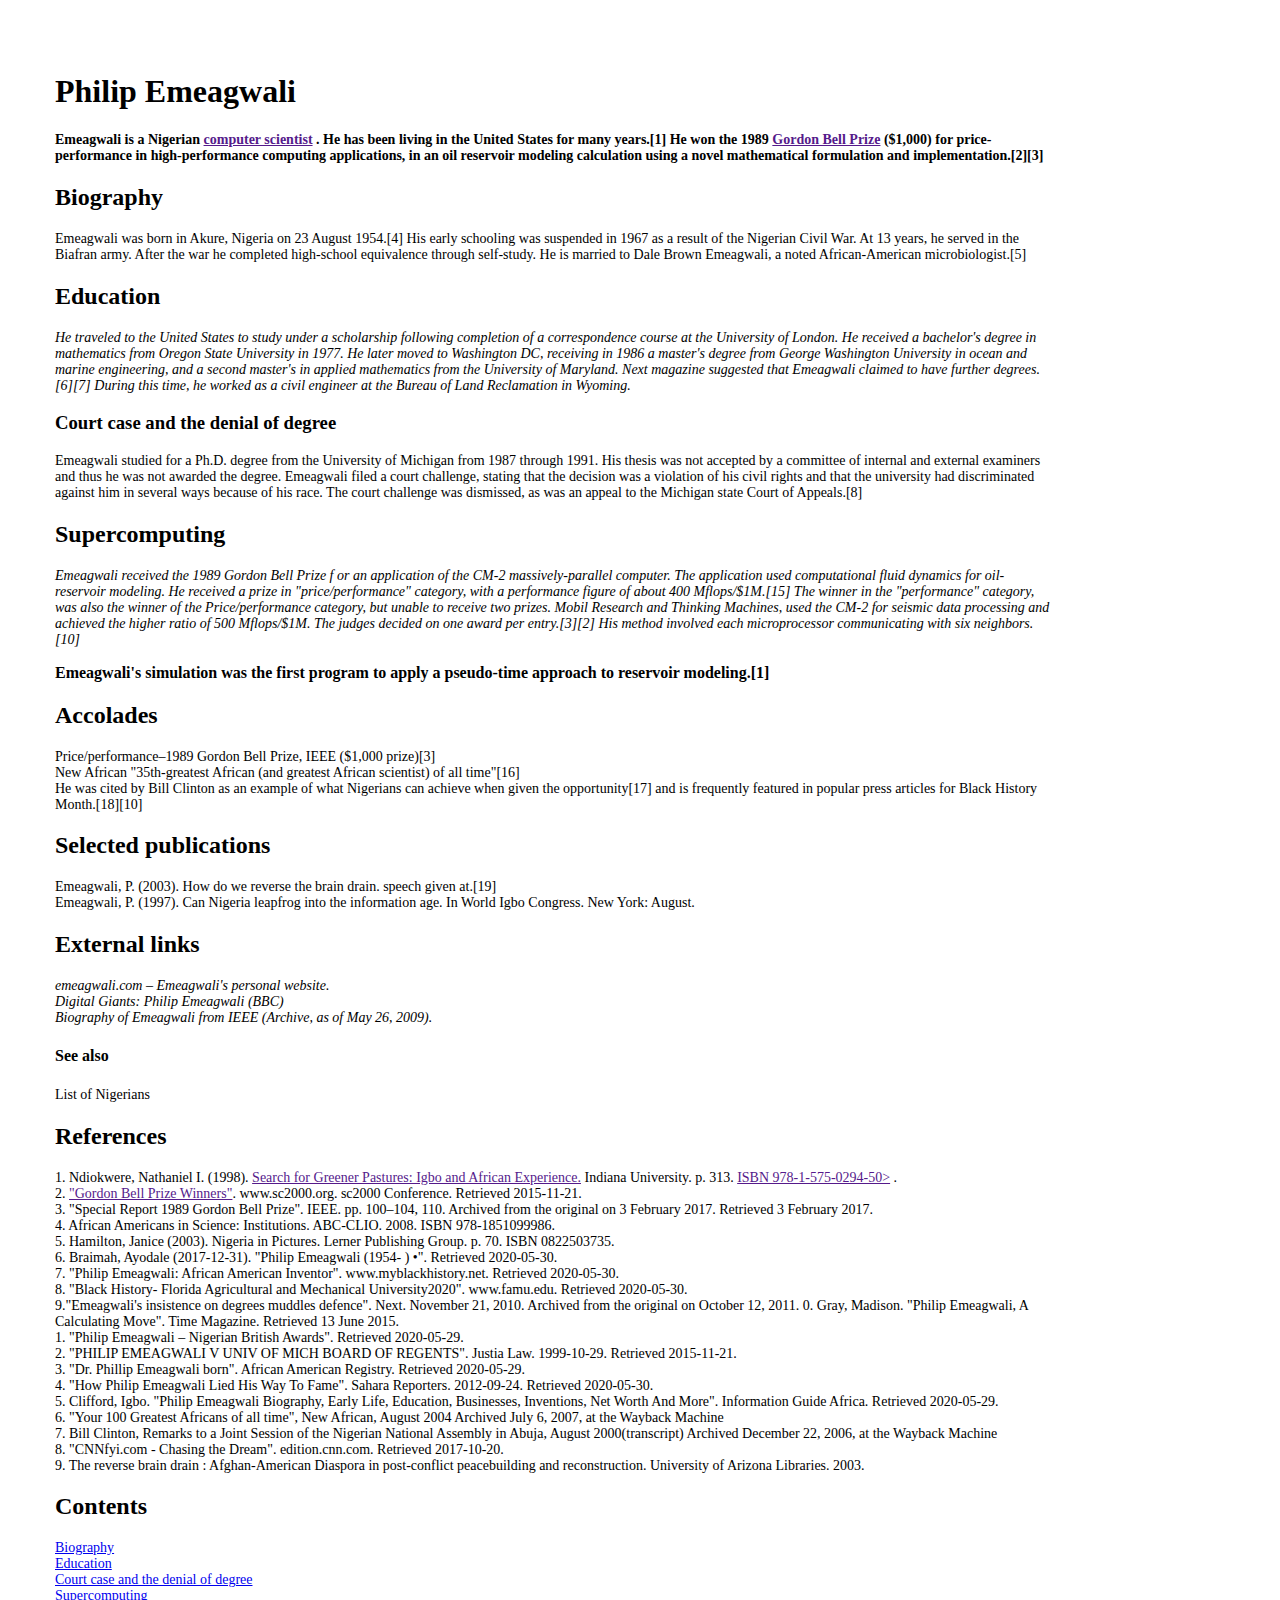
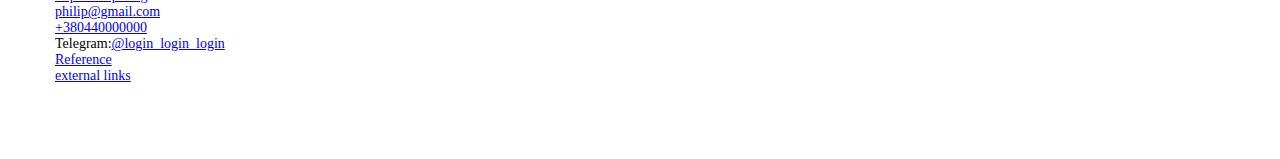
<file: lesson1/index.html>
<!DOCTYPE html>
<html lang="en">
<head>
    <meta charset="UTF-8">
    <meta http-equiv="X-UA-Compatible" content="IE=edge">
    <meta name="viewport" content="width=device-width, initial-scale=1.0">
    <title>Document</title>
</head>
<body style="Font-family: Inter; Font-style: Mixed; Vertical-align: Top; align: Left;">
    <div style="width: 1000px; margin: 42px 29px 51px 37px; padding: 10px;">
    <h1>Philip Emeagwali</h1> 

    <p style="font-size: 14px;"><b>Emeagwali is a Nigerian  <a href="">computer scientist</a> . He has been living in the United States for many years.[1] He won the 1989 <a href=""> Gordon Bell Prize</a> ($1,000) for price-performance in high-performance computing applications, in an oil reservoir modeling calculation using a novel mathematical formulation and implementation.[2][3]</b> 
    </p> 
    <h2 id="Bio">  Biography
    </h2> 
    <p style="font-size: 14px;">Emeagwali was born in Akure, Nigeria on 23 August 1954.[4] His early schooling was suspended in 1967 as a result of the Nigerian Civil War. At 13 years, he served in the Biafran army. After the war he completed high-school equivalence through self-study. He is married to Dale Brown Emeagwali, a noted African-American microbiologist.[5]</p> 
    
    <h2 id="Edu"> Education</h2>
    
    <p style="font-size: 14px;"><i>He traveled to the United States to study under a scholarship following completion of a correspondence course at the University of London. He received a bachelor's degree in mathematics from Oregon State University in 1977. He later moved to Washington DC, receiving in 1986 a master's degree from George Washington University in ocean and marine engineering, and a second master's in applied mathematics from the University of Maryland. Next magazine suggested that Emeagwali claimed to have further degrees.[6][7] During this time, he worked as a civil engineer at the Bureau of Land Reclamation in Wyoming.</i> </p> 
    
   <h3 id="Cou">Court case and the denial of degree</h3> 
    
   <p style="font-size: 14px;">Emeagwali studied for a Ph.D. degree from the University of Michigan from 1987 through 1991. His thesis was not accepted by a committee of internal and external examiners and thus he was not awarded the degree. Emeagwali filed a court challenge, stating that the decision was a violation of his civil rights and that the university had discriminated against him in several ways because of his race. The court challenge was dismissed, as was an appeal to the Michigan state Court of Appeals.[8]</p> 
    
    <h2 id="Sup">Supercomputing</h2> 
    
    <p style="font-size: 14px;"> <i>Emeagwali received the 1989 Gordon Bell Prize f or an application of the CM-2 massively-parallel computer. The application used computational fluid dynamics for oil-reservoir modeling. He received a prize in "price/performance" category, with a performance figure of about 400 Mflops/$1M.[15] The winner in the "performance" category, was also the winner of the Price/performance category, but unable to receive two prizes. Mobil Research and Thinking Machines, used the CM-2 for seismic data processing and achieved the higher ratio of 500 Mflops/$1M. The judges decided on one award per entry.[3][2] His method involved each microprocessor communicating with six neighbors.[10]</i> </p>
        <p><b>Emeagwali's simulation was the first program to apply a pseudo-time approach to reservoir modeling.[1]</b></p> 
   
        <h2>Accolades</h2> 
    
    <p style="font-size: 14px;">Price/performance–1989 Gordon Bell Prize, IEEE ($1,000 prize)[3] <br>
    New African "35th-greatest African (and greatest African scientist) of all time"[16] <br>
    He was cited by Bill Clinton as an example of what Nigerians can achieve when given the opportunity[17] and is frequently featured in popular press articles for Black History Month.[18][10]
    </p> 

    <h2>Selected publications</h2> 
    <p style="font-size: 14px;">Emeagwali, P. (2003). How do we reverse the brain drain. speech given at.[19] <br>
    Emeagwali, P. (1997). Can Nigeria leapfrog into the information age. In World Igbo Congress. New York: August.</p>
    
    <h2 id="ext">External links</h2> 
    <p style="font-size: 14px;"><i>emeagwali.com – Emeagwali's personal website. <br>
    Digital Giants: Philip Emeagwali (BBC) <br>
    Biography of Emeagwali from IEEE (Archive, as of May 26, 2009).</i></p>
    
    <h4>See also</h4> 
    <p style="font-size: 14px;">List of Nigerians</p>
    
    <h2 id="Ref">References</h2>
    <p style="font-size: 14px;">1. Ndiokwere, Nathaniel I. (1998). <a href="">Search for Greener Pastures: Igbo and African Experience.</a> Indiana University. p. 313. <a href="">ISBN 978-1-575-0294-50></a> . <br>
    2. <a href="">"Gordon Bell Prize Winners"</a>. www.sc2000.org. sc2000 Conference. Retrieved 2015-11-21. <br>
    3. "Special Report 1989 Gordon Bell Prize". IEEE. pp. 100–104, 110. Archived from the original on 3 February 2017. Retrieved 3 February 2017. <br>
    4. African Americans in Science: Institutions. ABC-CLIO. 2008. ISBN 978-1851099986. <br>
    5. Hamilton, Janice (2003). Nigeria in Pictures. Lerner Publishing Group. p. 70. ISBN 0822503735. <br>
    6. Braimah, Ayodale (2017-12-31). "Philip Emeagwali (1954- ) •". Retrieved 2020-05-30. <br>
    7. "Philip Emeagwali: African American Inventor". www.myblackhistory.net. Retrieved 2020-05-30. <br>
    8. "Black History- Florida Agricultural and Mechanical University2020". www.famu.edu. Retrieved 2020-05-30. <br>
    9."Emeagwali's insistence on degrees muddles defence". Next. November 21, 2010. Archived from the original on October 12, 2011.
    0. Gray, Madison. "Philip Emeagwali, A Calculating Move". Time Magazine. Retrieved 13 June 2015. <br>
    1. "Philip Emeagwali – Nigerian British Awards". Retrieved 2020-05-29. <br>
    2. "PHILIP EMEAGWALI V UNIV OF MICH BOARD OF REGENTS". Justia Law. 1999-10-29. Retrieved 2015-11-21. <br>
    3. "Dr. Phillip Emeagwali born". African American Registry. Retrieved 2020-05-29. <br>
    4. "How Philip Emeagwali Lied His Way To Fame". Sahara Reporters. 2012-09-24. Retrieved 2020-05-30. <br>
    5. Clifford, Igbo. "Philip Emeagwali Biography, Early Life, Education, Businesses, Inventions, Net Worth And More". Information Guide Africa. Retrieved 2020-05-29. <br>
    6. "Your 100 Greatest Africans of all time", New African, August 2004 Archived July 6, 2007, at the Wayback Machine <br>
    7. Bill Clinton, Remarks to a Joint Session of the Nigerian National Assembly in Abuja, August 2000(transcript) Archived December 22, 2006, at the Wayback Machine <br>
    8. "CNNfyi.com - Chasing the Dream". edition.cnn.com. Retrieved 2017-10-20. <br>
    9. The reverse brain drain : Afghan-American Diaspora in post-conflict peacebuilding and reconstruction. University of Arizona Libraries. 2003.</p>

    <h2>Contents</h2>
    <p style="font-size: 14px;">
   <a href="#Bio">Biography</a> <br>
   <a href="#Edu">Education</a> <br>
   <a href="#Cou">Court case and the denial of degree</a> <br>
   <a href="#Sup">Supercomputing</a> <br>
   <a href="mailto:philip@gmail.com">philip@gmail.com</a> <br>
   <a href="tel:+380440000000">+380440000000</a> <br>
   Telegram:<a href="@login_login_login">@login_login_login</a><br>   
   <a href="#Ref">Reference</a> <br>
   <a href="#ext">external links</a>  
</p>
    </div>
</body>
</html>
</file>
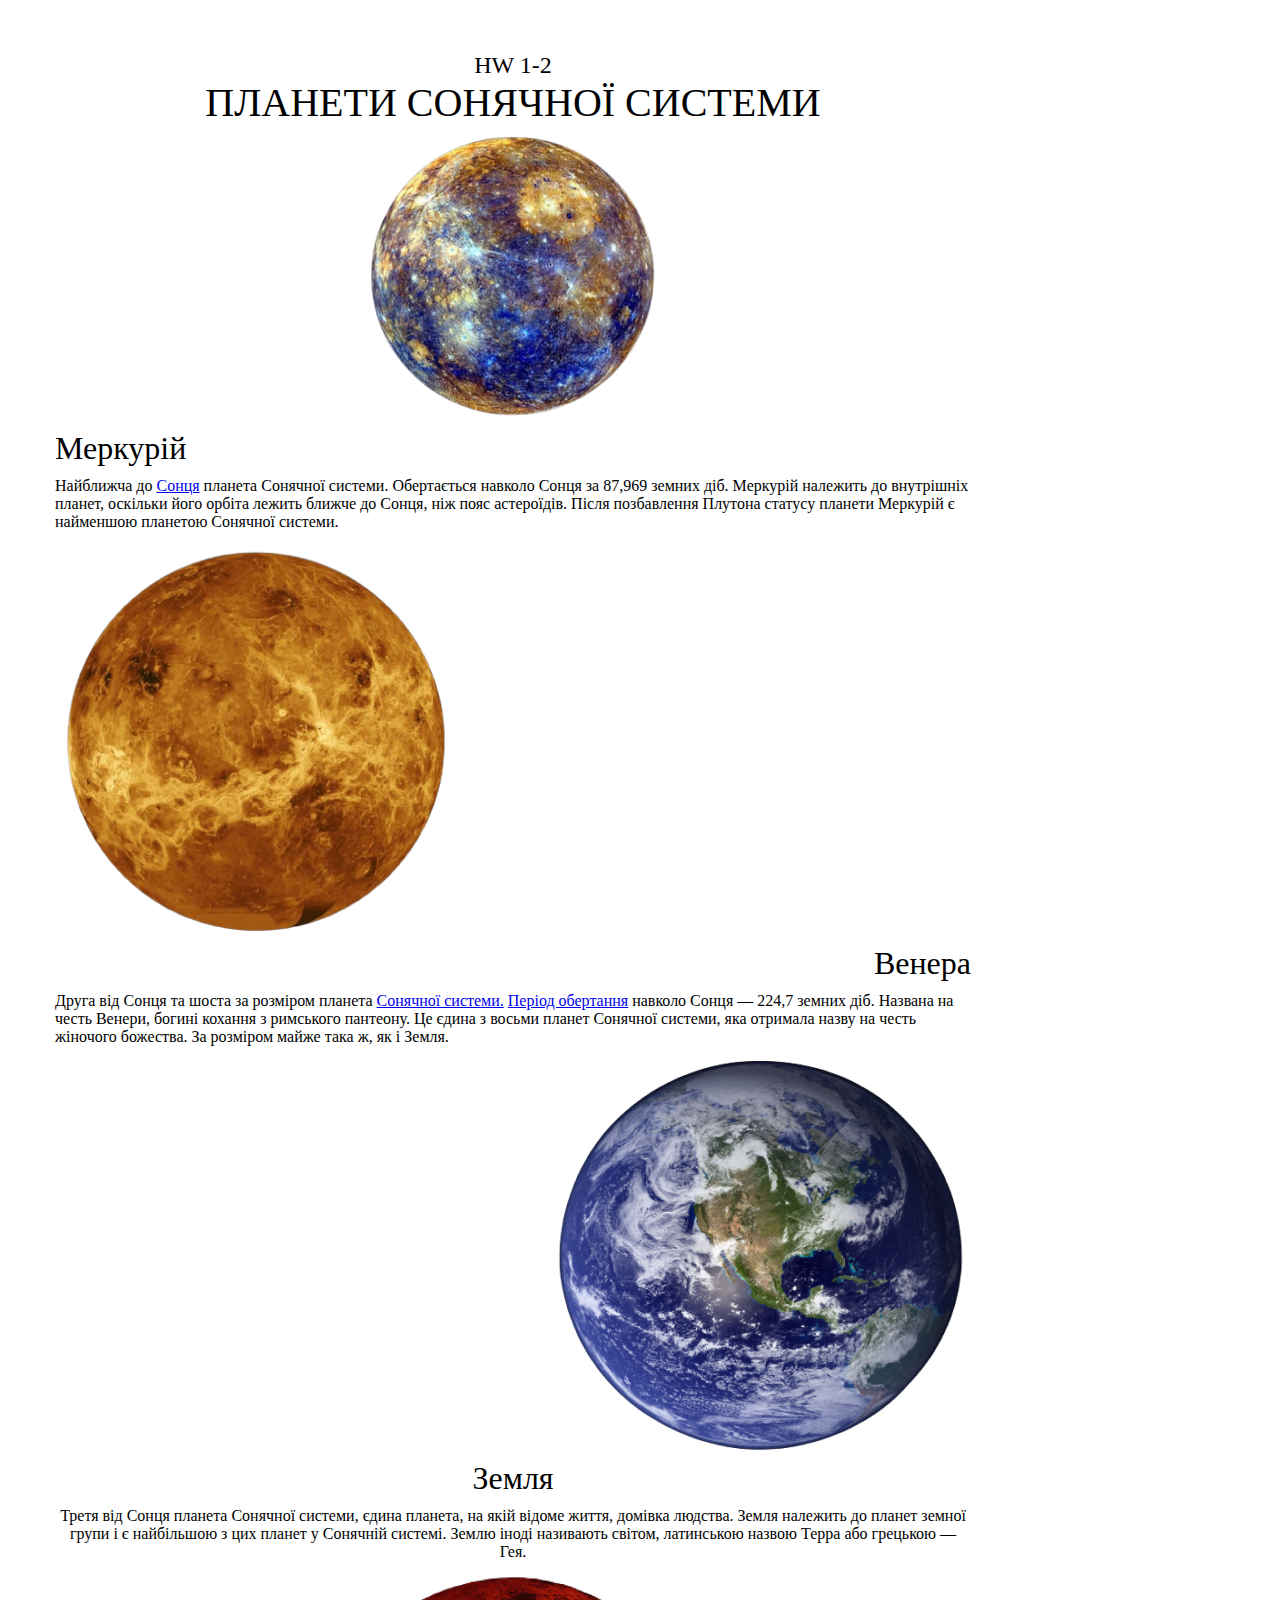
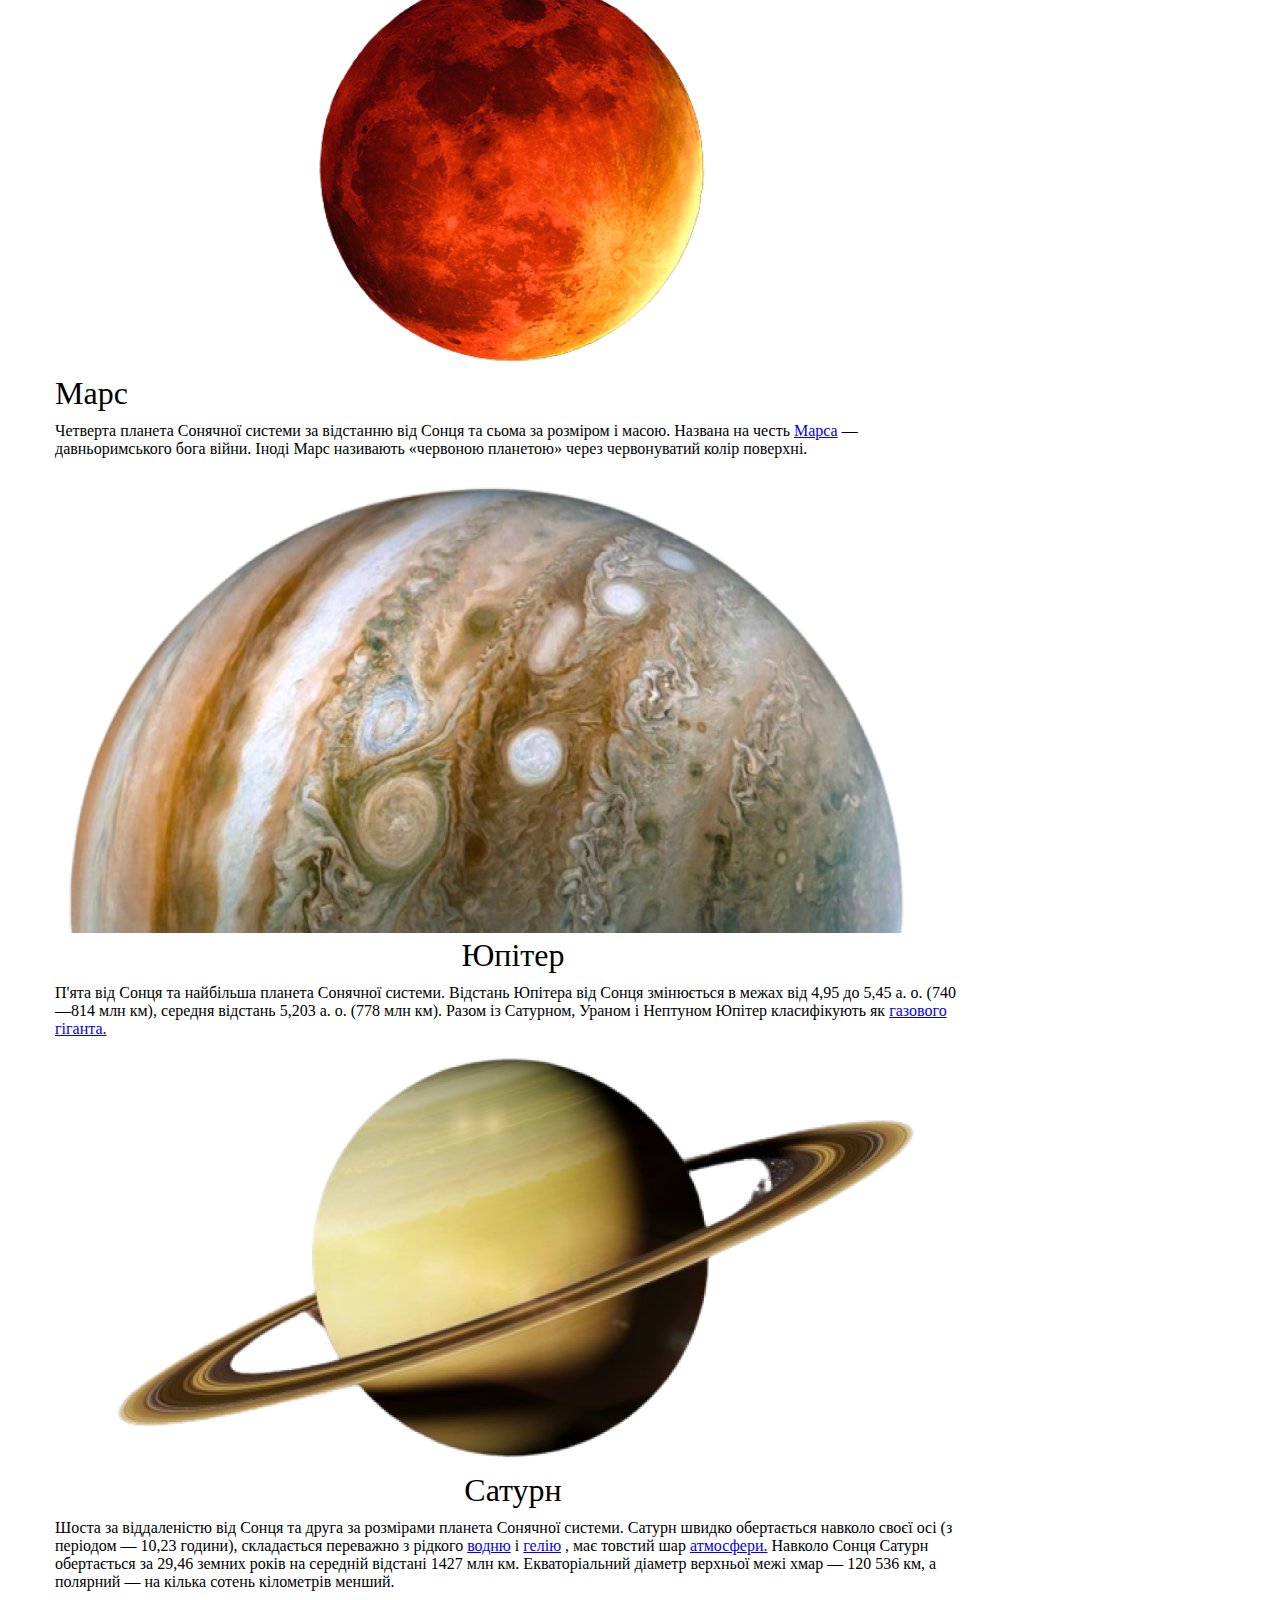
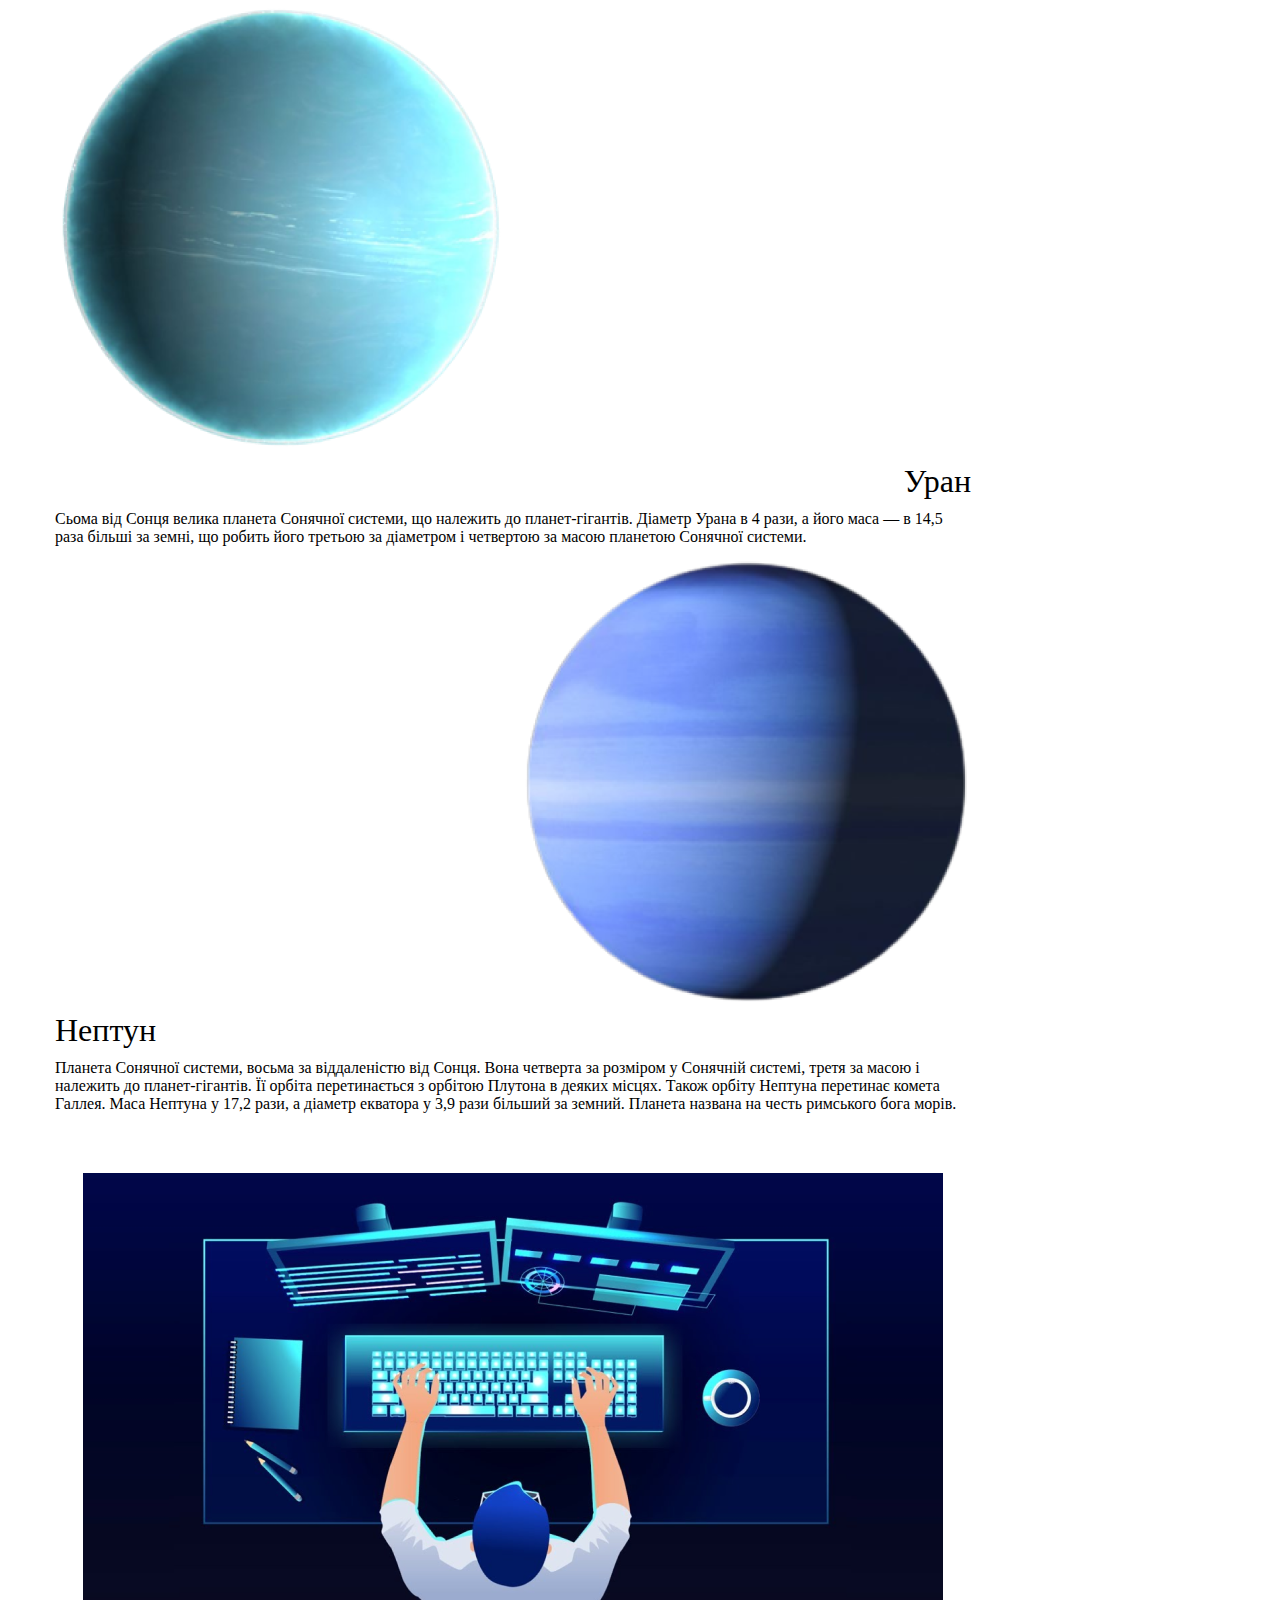
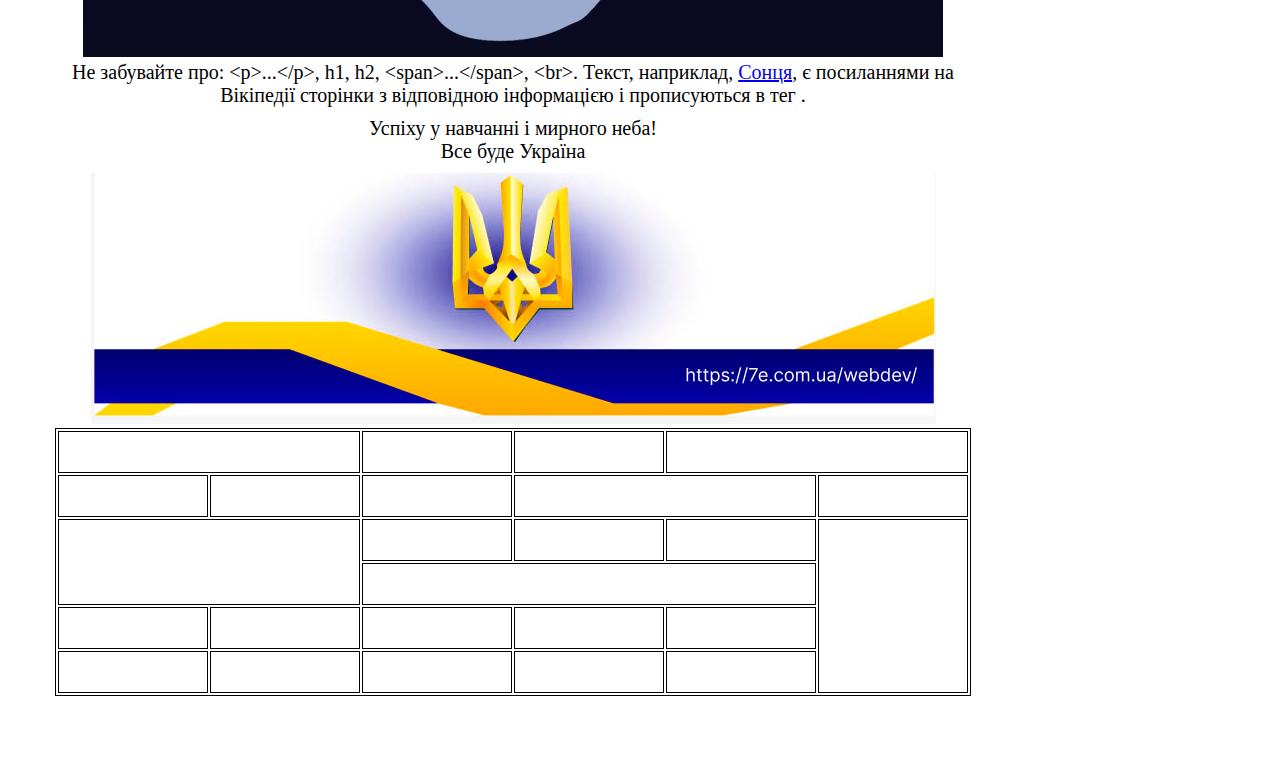
<file: lesson2/index.html>
<!DOCTYPE html>
<html lang="en">
<head>
    <meta charset="UTF-8">
    <meta http-equiv="X-UA-Compatible" content="IE=edge">
    <meta name="viewport" content="width=device-width, initial-scale=1.0">
    <title>Document</title>
</head>
<body>
   <div style="width: 916px; margin: 42px 29px 51px 37px; padding: 10px;" >
    <div align="center" style="font-size: 24px;">HW 1-2</div> 
    <div align="center" style="font-size: 40px;">ПЛАНЕТИ СОНЯЧНОЇ СИСТЕМИ</div> 
    <div align="center">
        <img src="/lesson2/img/меркурій.png" alt="mercus">
    </div>
    <div align="Left" style="font-size: 32px; margin: 0px 0px 10px 0px;">Меркурій </div>
    <div align="Left" style="font-size: 16px; margin: 0px 0px 10px 0px;">Найближча до <a href="https://ru.wikipedia.org/wiki/%D0%A1%D0%BE%D0%BB%D0%BD%D1%86%D0%B5#:~:text=%D0%A1%D0%BE%CC%81%D0%BB%D0%BD%D1%86%D0%B5%20(%D0%B0%D1%81%D1%82%D1%80.,%D0%BC%D0%B5%D1%82%D0%B5%D0%BE%D1%80%D0%BE%D0%B8%D0%B4%D1%8B%2C%20%D0%BA%D0%BE%D0%BC%D0%B5%D1%82%D1%8B%20%D0%B8%20%D0%BA%D0%BE%D1%81%D0%BC%D0%B8%D1%87%D0%B5%D1%81%D0%BA%D0%B0%D1%8F%20%D0%BF%D1%8B%D0%BB%D1%8C."> Сонця</a> планета Сонячної системи. Обертається навколо Сонця за 87,969 земних діб. Меркурій належить до внутрішніх планет, оскільки його орбіта лежить ближче до Сонця, ніж пояс астероїдів. Після позбавлення Плутона статусу планети Меркурій є найменшою планетою Сонячної системи.</div>
    
    <div align="left"> <img src="/lesson2/img/венера.png" alt="venus"></div>
   <div align="right" style="font-size: 32px; margin: 0px 0px 10px 0px;">Венера</div> 
    <div  align="Left" style="font-size: 16px; margin: 0px 0px 10px 0px;">Друга від Сонця та шоста за розміром планета <a href="https://uk.wikipedia.org/wiki/%D0%A1%D0%BE%D0%BD%D1%8F%D1%87%D0%BD%D0%B0_%D1%81%D0%B8%D1%81%D1%82%D0%B5%D0%BC%D0%B0">Сонячної системи.</a> <a href="https://uk.wikipedia.org/wiki/%D0%9F%D0%B5%D1%80%D1%96%D0%BE%D0%B4_%D0%BE%D0%B1%D0%B5%D1%80%D1%82%D0%B0%D0%BD%D0%BD%D1%8F">Період обертання</a>  навколо Сонця — 224,7 земних діб. Названа на честь Венери, богині кохання з римського пантеону. Це єдина з восьми планет Сонячної системи, яка отримала назву на честь жіночого божества. За розміром майже така ж, як і Земля.</div> 
    <div align="right"><img src="/lesson2/img/земля.png" alt=""></div>
    <div align="center" style="font-size: 32px; margin: 0px 0px 10px 0px;">Земля</div>
    <div  align="center" style="font-size: 16px; margin: 0px 0px 10px 0px;">Третя від Сонця планета Сонячної системи, єдина планета, на якій відоме життя, домівка людства. Земля належить до планет земної групи і є найбільшою з цих планет у Сонячній системі. Землю іноді називають світом, латинською назвою Терра або грецькою — Гея.</div>
    <div align="center"><img src="/lesson2/img/марс.png" alt="Earth"></div>
    
    <div align="left" style="font-size: 32px; margin: 0px 0px 10px 0px;">Марс</div>
    
    <div  align="left" style="font-size: 16px; margin: 0px 0px 10px 0px;">Четверта планета Сонячної системи за відстанню від Сонця та сьома за розміром і масою. Названа на честь <a href="https://ru.wikipedia.org/wiki/%D0%9C%D0%B0%D1%80%D1%81_(%D0%BC%D0%B8%D1%84%D0%BE%D0%BB%D0%BE%D0%B3%D0%B8%D1%8F)#:~:text=%D0%A0%D0%B8%D0%BC%D1%81%D0%BA%D0%B8%D0%B9%20%D0%B1%D0%BE%D0%B3,-%D0%9F%D0%B5%D1%80%D0%B2%D0%BE%D0%BD%D0%B0%D1%87%D0%B0%D0%BB%D1%8C%D0%BD%D0%BE%20%D1%81%D1%87%D0%B8%D1%82%D0%B0%D0%BB%D1%81%D1%8F%20%D1%80%D0%BE%D0%B4%D0%BE%D0%BD%D0%B0%D1%87%D0%B0%D0%BB%D1%8C%D0%BD%D0%B8%D0%BA%D0%BE%D0%BC&text=%D0%92%20%D0%94%D1%80%D0%B5%D0%B2%D0%BD%D0%B5%D0%B9%20%D0%98%D1%82%D0%B0%D0%BB%D0%B8%D0%B8%20%D0%9C%D0%B0%D1%80%D1%81%20%D0%B1%D1%8B%D0%BB,%D0%B8%D0%B7%D0%B3%D0%BD%D0%B0%D0%BD%D0%B8%D1%8F%20%D0%B7%D0%B8%D0%BC%D1%8B%2C%20%D0%B1%D1%8B%D0%BB%20%D0%BD%D0%B0%D0%B7%D0%B2%D0%B0%D0%BD%20%D0%BC%D0%B0%D1%80%D1%82%D0%BE%D0%BC.">Марса</a>  — давньоримського бога війни. Іноді Марс називають «червоною планетою» через червонуватий колір поверхні.</div>
    <div><img src="/lesson2/img/1e9df44c-8fa42a0642ac88ad908afa168f0ed9d1 1.png" alt="jupiter"></div>
    
    <div align="center" style="font-size: 32px; margin: 0px 0px 10px 0px;">Юпітер</div> 
    <div  align="left" style="font-size: 16px; margin: 0px 0px 10px 0px;">П'ята від Сонця та найбільша планета Сонячної системи. Відстань Юпітера від Сонця змінюється в межах від 4,95 до 5,45 а. о. (740—814 млн км), середня відстань 5,203 а. о. (778 млн км). Разом із Сатурном, Ураном і Нептуном Юпітер класифікують як <a href="https://ru.wikipedia.org/wiki/%D0%93%D0%B0%D0%B7%D0%BE%D0%B2%D1%8B%D0%B5_%D0%B3%D0%B8%D0%B3%D0%B0%D0%BD%D1%82%D1%8B">газового гіганта.</a> </div>
    
    <div  align="center"><img src="/lesson2/img/сатурн.png" alt="saturn"></div>
    <div align="center" style="font-size: 32px; margin: 0px 0px 10px 0px;">Сатурн</div>
    <div  align="left" style="font-size: 16px; margin: 0px 0px 10px 0px;">Шоста за віддаленістю від Сонця та друга за розмірами планета Сонячної системи. Сатурн швидко обертається навколо своєї осі (з періодом — 10,23 години), складається переважно з рідкого <a href="https://uk.wikipedia.org/wiki/%D0%92%D0%BE%D0%B4%D0%B5%D0%BD%D1%8C">водню</a>  і <a href="https://ru.wikipedia.org/wiki/%D0%93%D0%B5%D0%BB%D0%B8%D0%B9">гелію</a> , має товстий шар <a href="https://ru.wikipedia.org/wiki/%D0%90%D1%82%D0%BC%D0%BE%D1%81%D1%84%D0%B5%D1%80%D0%B0">атмосфери.</a>  Навколо Сонця Сатурн обертається за 29,46 земних років на середній відстані 1427 млн км. Екваторіальний діаметр верхньої межі хмар — 120 536 км, а полярний — на кілька сотень кілометрів менший.</div>
    <div  align="left"><img src="/lesson2/img/уран.png" alt="uranus"></div>
    <div align="right" style="font-size: 32px; margin: 0px 0px 10px 0px;">Уран</div>
    <div  align="left" style="font-size: 16px; margin: 0px 0px 10px 0px;">Сьома від Сонця велика планета Сонячної системи, що належить до планет-гігантів. Діаметр Урана в 4 рази, а його маса — в 14,5 раза більші за земні, що робить його третьою за діаметром і четвертою за масою планетою Сонячної системи.</div>
    <div align="right"><img src="/lesson2/img/нептун.png" alt="nneptun"></div>
    <div align="left" style="font-size: 32px; margin: 0px 0px 10px 0px;">Нептун</div>
    <div  align="left" style="font-size: 16px; margin: 0px 0px 10px 0px;">Планета Сонячної системи, восьма за віддаленістю від Сонця. Вона четверта за розміром у Сонячній системі, третя за масою і належить до планет-гігантів. Її орбіта перетинається з орбітою Плутона в деяких місцях. Також орбіту Нептуна перетинає комета Галлея. Маса Нептуна у 17,2 рази, а діаметр екватора у 3,9 рази більший за земний. Планета названа на честь римського бога морів.</div>

    <div align="center" style="margin: 60px 0px 0px 0px;"><img src="/lesson2/img/maxresdefault 1.png" alt=""></div>
    
    <div  align="center" style="font-size: 20px; margin: 0px 0px 10px 0px;">Не забувайте про:  &ltp&gt...&lt/p&gt,   h1,   h2, &ltspan&gt...&lt/span&gt, &ltbr&gt.
    Текст, наприклад,   <a href="https://ru.wikipedia.org/wiki/%D0%A1%D0%BE%D0%BB%D0%BD%D1%86%D0%B5#:~:text=%D0%A1%D0%BE%CC%81%D0%BB%D0%BD%D1%86%D0%B5%20(%D0%B0%D1%81%D1%82%D1%80.,%D0%BC%D0%B5%D1%82%D0%B5%D0%BE%D1%80%D0%BE%D0%B8%D0%B4%D1%8B%2C%20%D0%BA%D0%BE%D0%BC%D0%B5%D1%82%D1%8B%20%D0%B8%20%D0%BA%D0%BE%D1%81%D0%BC%D0%B8%D1%87%D0%B5%D1%81%D0%BA%D0%B0%D1%8F%20%D0%BF%D1%8B%D0%BB%D1%8C."> Сонця</a>, є посиланнями на Вікіпедії сторінки з відповідною інформацією і прописуються в тег <a>.</div> 
    
    <div  align="center" style="font-size: 20px; margin: 0px 0px 10px 0px;"> Успіху у навчанні і мирного неба! <br>
    Все буде Україна </div>
    <div align="center"><img src="/lesson2/img/Без имени-1.jpg" alt=""></div>
    
    <div>
        <table>
        <tr>
            <td colspan="2"> </td>
            <td> </td>
            <td> </td>
            <td colspan="2"> </td>
         
        </tr>
        <tr>
            <td> </td>
            <td> </td>
            <td> </td>
            <td colspan="2"> </td>
            <td> </td>
        </tr>
        <tr>
            <td colspan="2" rowspan="2"> </td>
            <td> </td>
            <td> </td>
            <td> </td>
            <td rowspan="4"> </td>
        </tr>
        <tr>
            
            <td colspan="3"> </td>
            
           
        </tr>
        <tr>
            <td> </td>
            <td> </td>
            <td> </td>
            <td> </td>
            <td> </td>
        </tr>
        <tr>
            <td> </td>
            <td> </td>
            <td> </td>
            <td> </td>
            <td> </td>
        </tr>
        </table>
        <style>
            table {
                border: 1px solid black;
                width: 100%;
                
            }
            tr td{
                border:1px solid black;
                height: 10%;
            }
            td{
                padding: 40px 0px 0px 0px;
            }
        </style>
    </div>
</div>

</body>
</html>
</file>
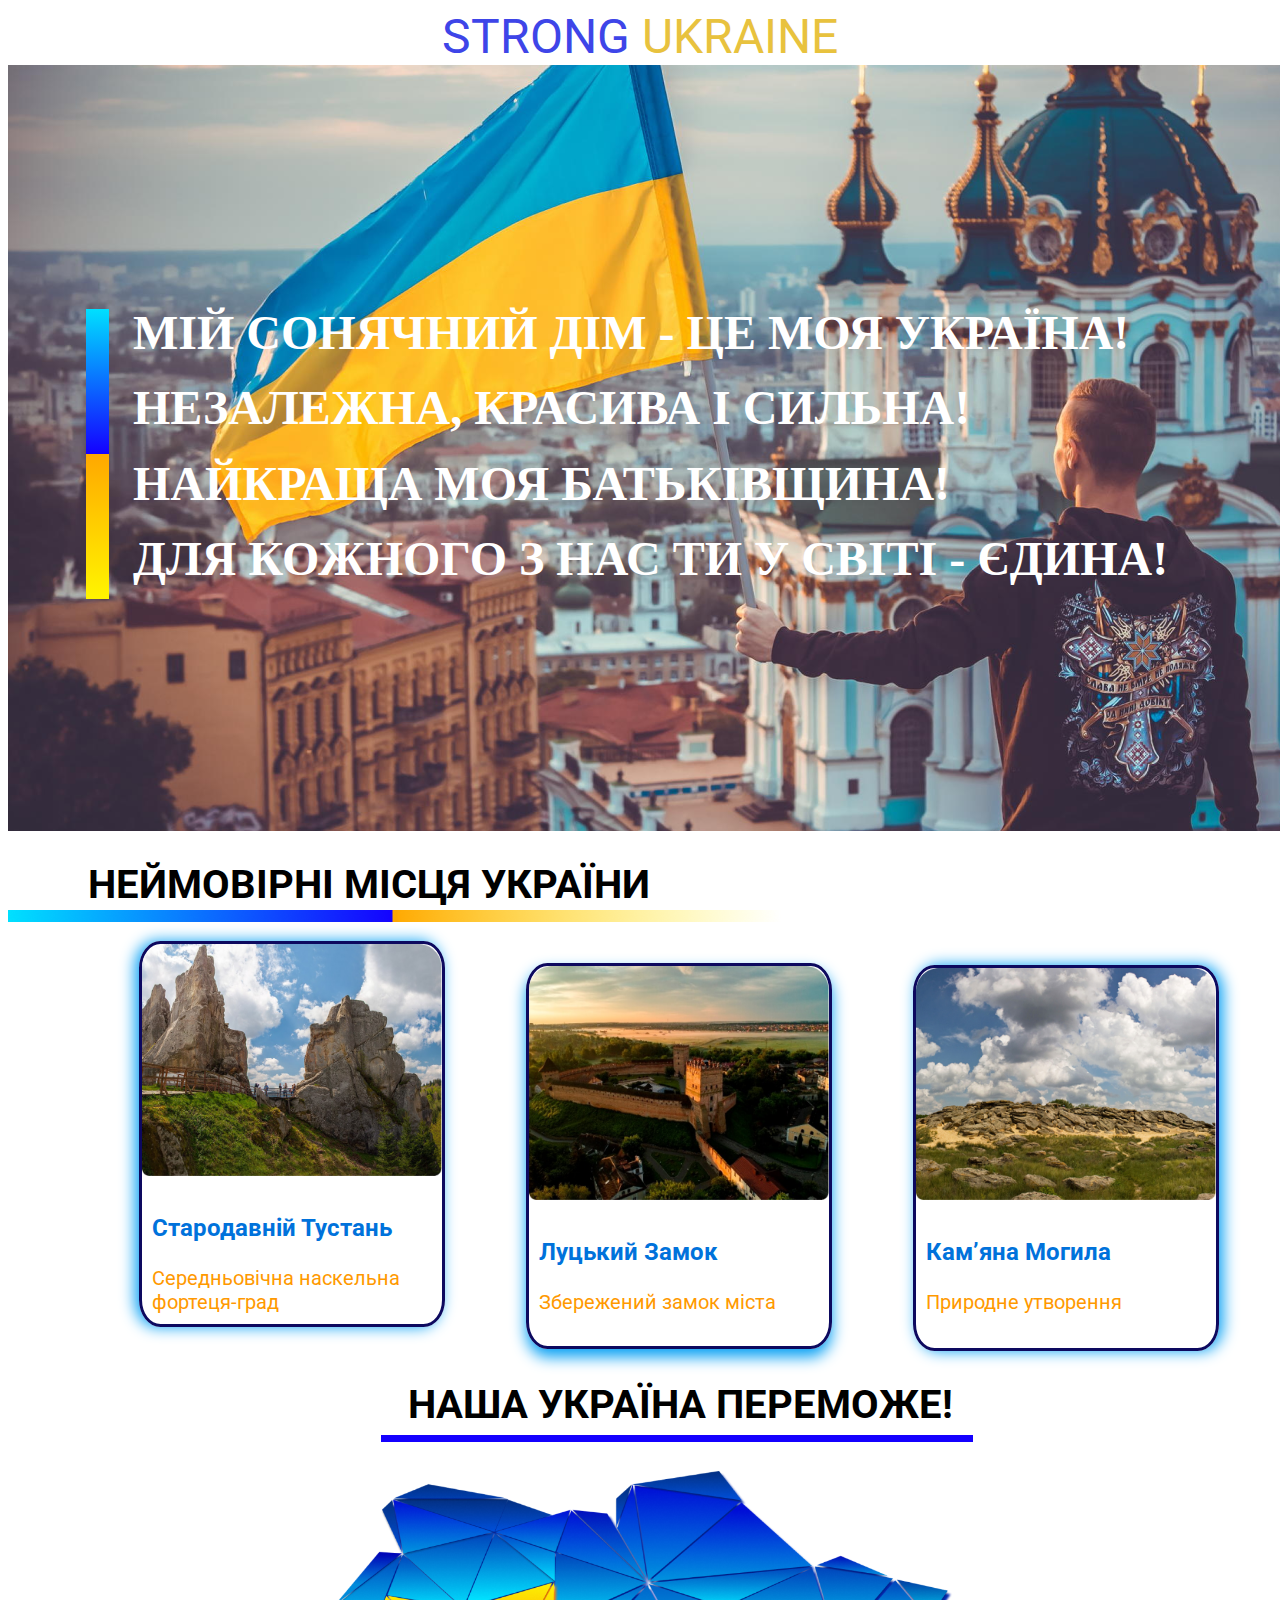
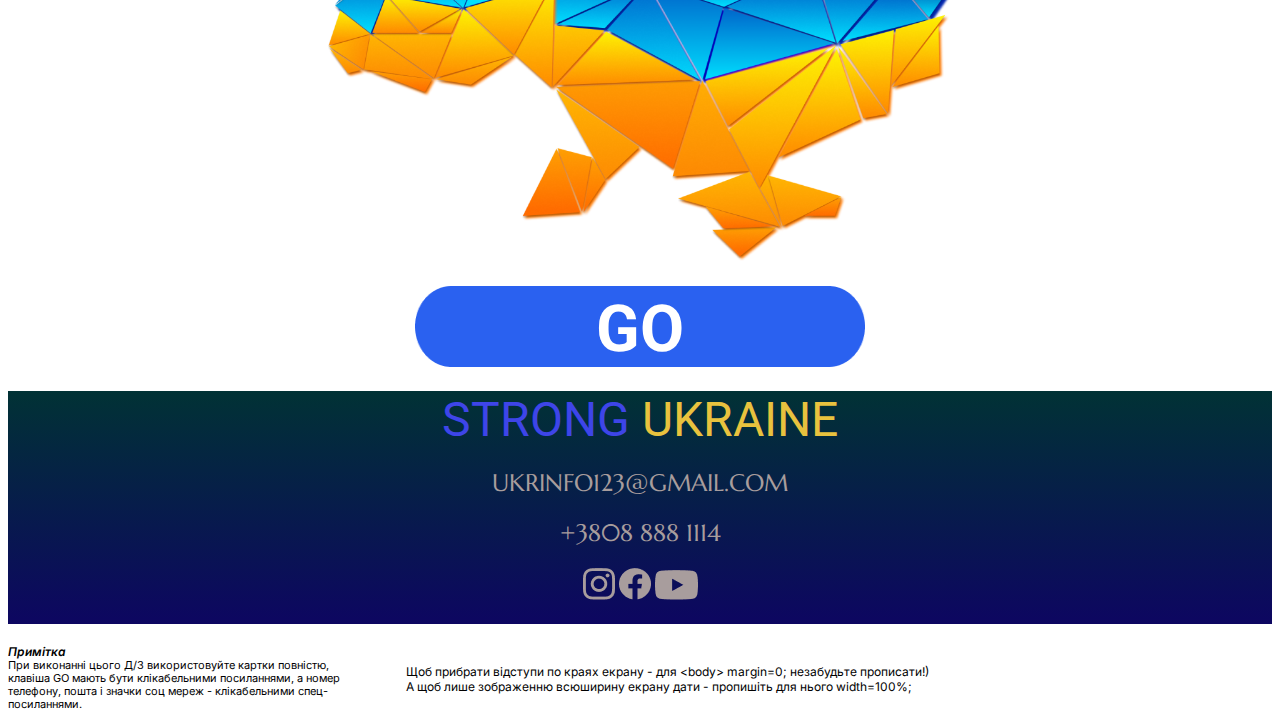
<file: lesson3/index.html>
<!DOCTYPE html>
<html lang="UKRAINE">
<head>
    <meta charset="UTF-8">
    <meta http-equiv="X-UA-Compatible" content="IE=edge">
    <meta name="viewport" content="width=device-width, initial-scale=1.0">
    <title>STRONG UKRAINE</title>
    <link rel="stylesheet" href="./style/style.css">
    <link href="https://fonts.googleapis.com/css2?family=Roboto:wght@400;700&display=swap" rel="stylesheet">
    <link href="https://fonts.googleapis.com/css2?family=Marcellus+SC&display=swap" rel="stylesheet">
    <link href="https://fonts.googleapis.com/css2?family=Inter&display=swap" rel="stylesheet">

</head>
<body>

<div>
   <div class="header"> <span class="header-blue">STRONG</span> <span class="header-yellow">UKRAINE</span>
</div>
<div class="backimg">
        <div class="backtext">
          МІЙ СОНЯЧНИЙ ДІМ - ЦЕ МОЯ УКРАЇНА! <br>
НЕЗАЛЕЖНА, КРАСИВА І СИЛЬНА! <br>
НАЙКРАЩА МОЯ БАТЬКІВЩИНА! <br>
ДЛЯ КОЖНОГО З НАС ТИ У СВІТІ - ЄДИНА! <br>
        </div>
        <div class="flag-blue">

        </div>
        <div class="flag-yellow">
        </div>
</div>
   <!--НЕЙМОВІРНІ МІСЦЯ УКРАЇНИ-->
<div class="place-main">
    <div class="place">
    НЕЙМОВІРНІ МІСЦЯ УКРАЇНИ
   </div>
   <div class="flag-p">
    <div> <img src="./img/Rectangle 8.png" alt="flag-blue"> </div> 
   <div> <img src="./img/Rectangle 9.png" alt="flag-yellow-p"></div>
   </div>
 </div>

  <!--content--> 
  <div class="content-main">
    <div class="content">
      <div class="content1"><img src="./img/фототустань.png" width="300" alt="tusan">
       <div><p class="fontbl">Стародавній Тустань</p></div>
       <div><p class="fontyll">Середньовічна наскельна фортеця-град</p></div> 
      </div>

      <div class="content2"><img src="./img/фотолуцькийзамок.png" width="300" alt="luch"> 
      <div><p class="fontbl">Луцький Замок</p></div>  
      <div><p class="fontyll">Збережений замок міста</p></div> 
  </div>
    
    <div class="content3"> <img src="./img/1200px-Городище_літописного_містаТустань3.png" width="300" alt="gorod">
       <div><p class="fontbl">Кам’яна Могила</p></div> 
       <div> <p class="fontyll">Природне утворення</p></div>
      </div>
    </div>
  </div>
  <!-- -->
 <div class="victory-main">
    <div class="victory">НАША УКРАЇНА ПЕРЕМОЖЕ!</div>
    <div class="line"><img src="./img/Rectangle 8 (1).png" alt="line"></div>
 </div>
 
 <!-- map Ukraine-->
 <div class="map">
  <img src="./img/7e edukation.png" width="626" alt="Ukraine">
 </div>
 <!--button GO--> 
 <div class="button">
  <img src="./img/Rectangle 6.png" width="450px" height="81px" alt="fon button">
   <a href="#"><div class="go">GO</div> </a> 
 </div>
<!--footer-->
<div class="footer">
 <a href="#"> <div class="footer-fist"><span class="header-blue">STRONG</span> <span class="header-yellow">UKRAINE</span> </div>
  <div class="footer-email">
    <a href="mailto:ukrinfo123@gmail.com"> <span class="mail-color">ukrinfo123@gmail.com</span> </a>
    
  </div>
  <div class="footer-tel">+3808 888 1114</div>
    <div class="footer-icon">
      <img src="./img/Vector.png" alt="insta">
      <img src="./img/Vector (1).png" alt="fb">
      <img src="./img/Vector (2).png" alt="yb">
    </div>
</div>
 
<div class="underfooter">
  <div class="pri">Примітка</div>
  <div class="pri-1">При виконанні цього Д/З використовуйте картки повністю, клавіша GO мають бути клікабельними посиланнями, а номер телефону, пошта і значки соц мереж - клікабельними спец-посиланнями.</div>
  <div class="pri-2"> Щоб прибрати відступи по краях екрану - для &ltbody&gt margin=0; незабудьте прописати!) <br>
  А щоб лише зображенню всюширину екрану дати - пропишіть для нього width=100%;</div>
</div>
</div>
</body>
</html>
</file>
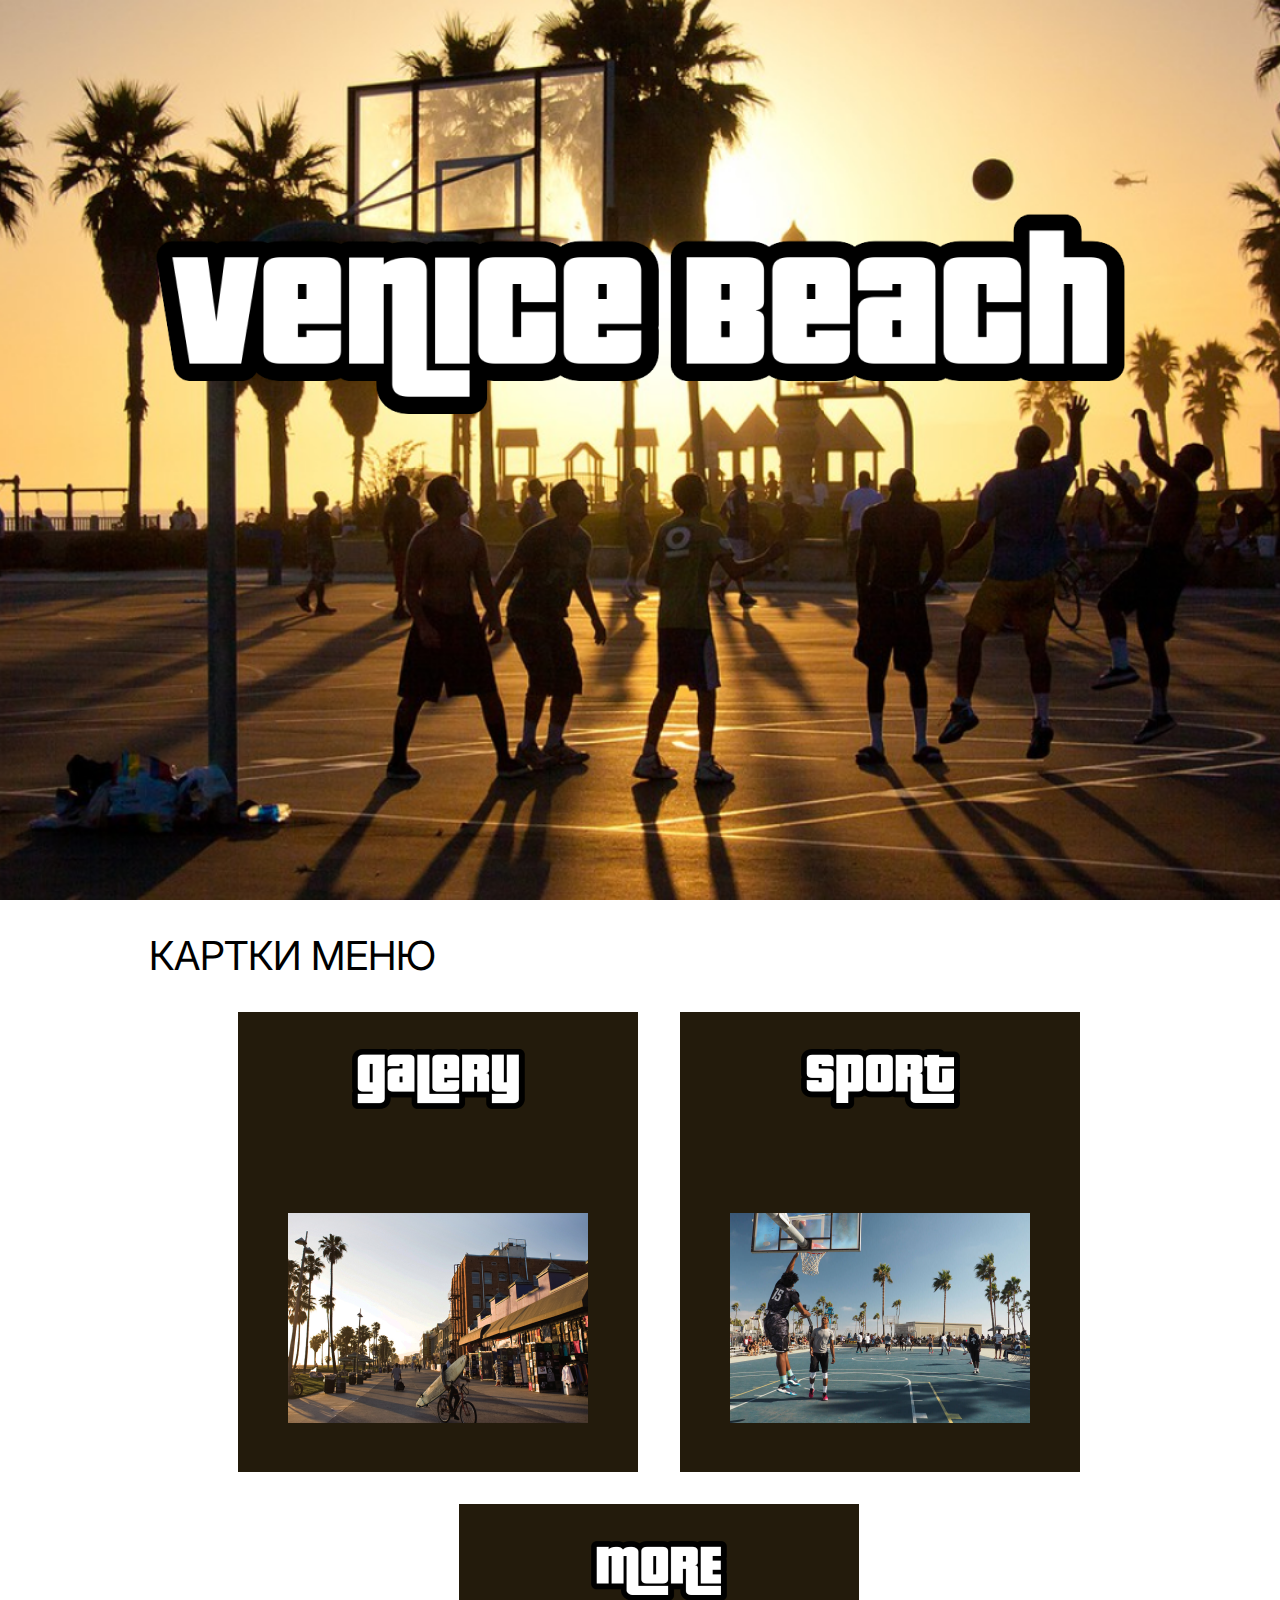
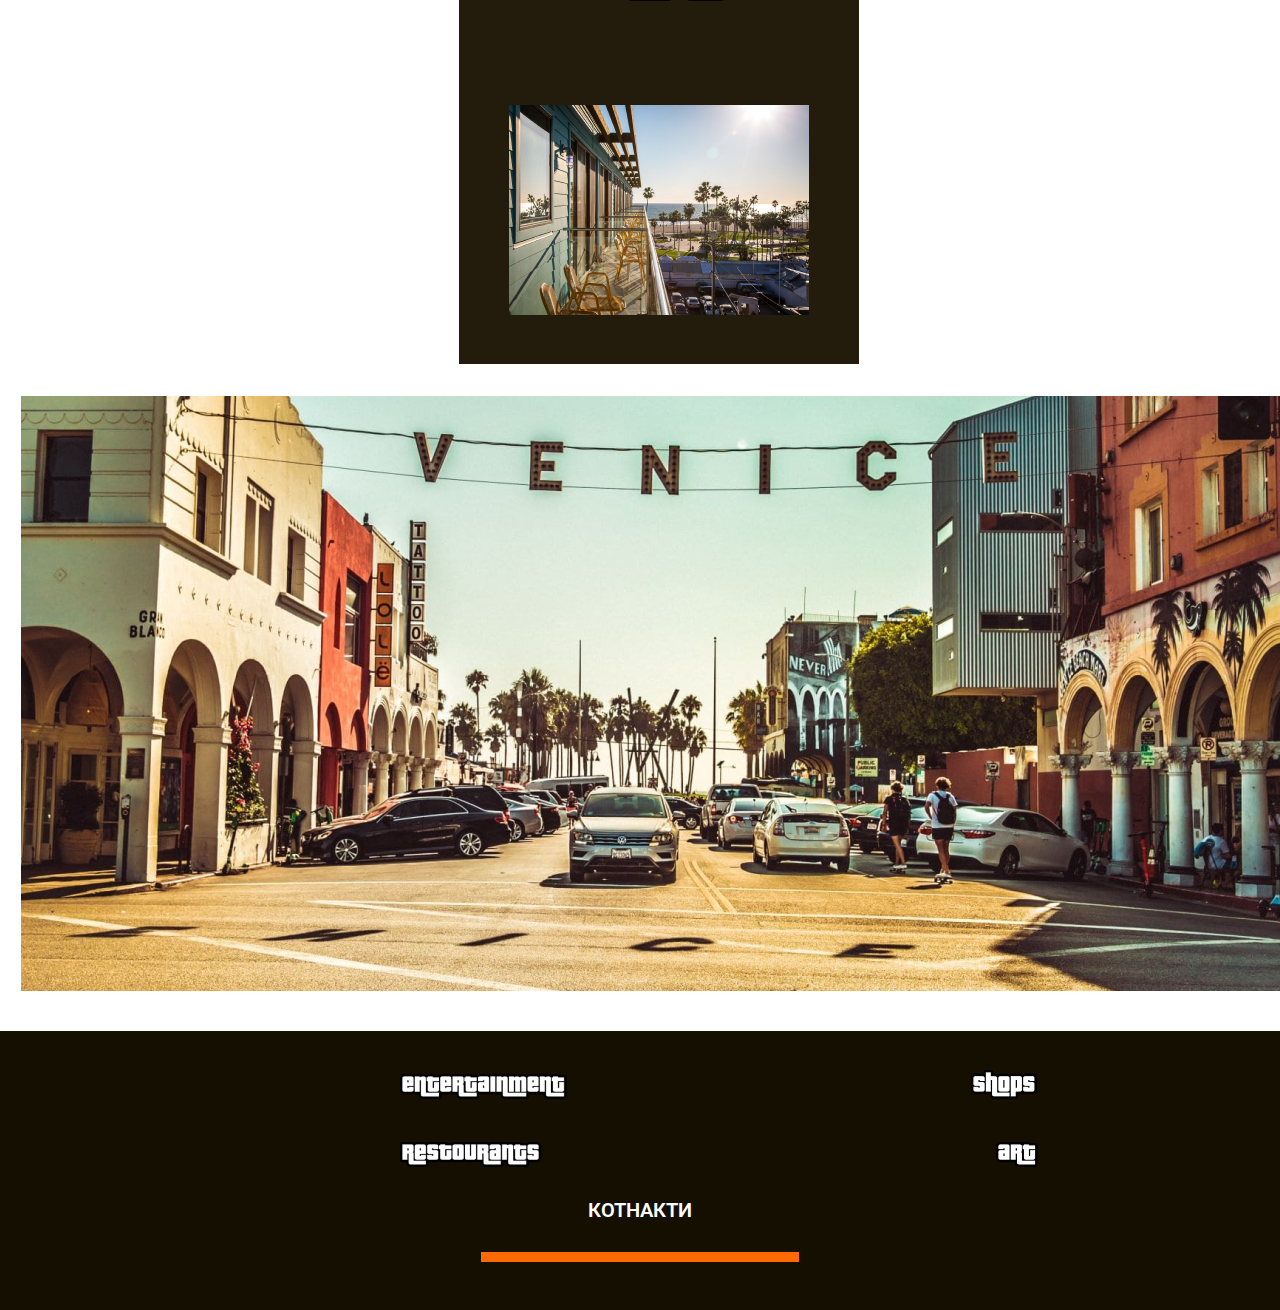
<file: lesson4/index.html>
<!DOCTYPE html>
<html lang="en">
<head>
    <meta charset="UTF-8">
    <meta http-equiv="X-UA-Compatible" content="IE=edge">
    <meta name="viewport" content="width=device-width, initial-scale=1.0">
    <title>Venice Beach</title>
  <link rel="stylesheet" href="./style/style.css">  
  <link href="https://fonts.googleapis.com/css2?family=Inter&family=Roboto&display=swap" rel="stylesheet">
  <link href="https://fonts.googleapis.com/css2?family=Inter&family=Roboto&display=swap" rel="stylesheet">

</head>
<body>
    <div class="header">    </div>
    
    <div class="block">
          <div class="napis">
            КАРТКИ МЕНЮ
          </div>
          <div class="card">
            <div class="card1">
              <a href="#"><img class="name" src="./img/galery.png" alt="galety"></a>
              <img class="pict" src="./img/фотогалереї.png" alt="gal">
            </div>
            <div class="card2">
              <a href="#"><img class="name" src="./img/спорт.png" alt="sport"></a>
              <img class="pict" src="./img/фотоспорту.png" alt="spo">
            </div>
            <div class="card3">
              <a href="#"><img class="name" src="./img/more.png" alt="more"></a>
              <img class="pict" src="./img/фотоінше.png" alt="mor">
            </div>
          </div>
    </div>
    
    <div class="foto">
      <div class="foto1"><img src="./img/фото.png" alt="foto"></div>
    </div>

    <div class="background">
      <div class="first-block">
        <img class="fbk1" src="./img/entertain.png" alt="ent">
        <img class="fbk2" src="./img/shops.png" alt="shop">
      </div>
      <div class="second-block">
        <img class="sbk1" src="./img/restourants.png" alt="rest">
        <img class="sbk2" src="./img/art.png" alt="art">
      </div>
      <h4>КОТНАКТИ</h4>
      <div class="line">
        <img src="./img/line.png" alt="line">
      </div>

    </div>
</body>
</html>
</file>
<file: lesson3/style/style.css>
.body{
    width: 1440px;
	min-width: 700px;
	margin: 0 auto;
}

.header{
text-align: center;
text-transform: uppercase;
font-family: 'Roboto', sans-serif;
font-size: 48px;
font-weight: 400;
}

.header-blue{
    color: #3E45E8;
}
.header-yellow{
    color: #E8C23E;
}

.backimg{
    position: relative;
    background-image:url(../img/backfon.png);
    width: 1500px;
    height: 766px;
    
}

.backtext{
    font-family: 'Inika';
    font-style: normal;
    font-weight: 700;
    font-size: 48px;
    line-height: 157.3%;
    color: #FFFFFF;
    padding: 230px 215px 230px 125px
}
.flag-blue{
    background: linear-gradient(180deg, #00E0FF, #1400FF);
    width: 23px;
    height: 145px;
    position: absolute;
    top: 244px;
    left: 78px;
}
.flag-yellow{
    background: linear-gradient(180deg, #FFA800, #FFF500);
    width: 23px;
    height: 145px;
    position: absolute;
    top: 389px;
    left: 78px;
}

.place{
    text-align: left;
    font-family: 'Roboto', sans-serif;
    font-size: 40px;
    font-weight: 700; 
    padding-left: 80px; 
}
.flag-p > div{
    width: 380px;
    height: 12px;
    display: inline-block;
    }
.content-main{
    text-align: center;
    display: flex;
	justify-content: center;
	align-items: center;
}
.content >div{
    width: 300px;
    height: 380px;
    border: 3px solid #0D095F;
    border-radius: 7%;
    display: inline-block;
    margin-left: 77px;
     
}

.content1{
    box-shadow: -4px 0px 15px rgb(6, 160, 244);
}
.content2{
    box-shadow: 0px 8px 15px rgb(6, 160, 244);
}
.content3{
    box-shadow: 4px 0px 15px rgb(6, 160, 244);
}

.place-main{
    margin-top: 30px;
}
.content-main{
    margin-top: 15px;
}
.fontbl{
    text-align: left;
    font-family: 'Roboto', sans-serif;
    font-size: 24px;
    font-weight: 700; 
    color: #0072DB;
    padding-left: 10px;
    padding-top: 10px;
	
}

.fontyll{
    text-align: left;
    font-family: 'Roboto', sans-serif;
    font-size: 20px;
    font-weight: 400; 
    color: #FF9900;
    padding-left: 10px;
}
.victory{
    text-align: center;
    font-family: 'Roboto', sans-serif;
    font-size: 40px;
    font-weight: 700; 
    padding-left: 80px; 
}

.line{
   text-align: center;
   margin: 0px 0px 0px 74px;
}

.victory-main{
    margin-top: 30px;   
}

.map{
    text-align: center;
    margin-top: 25px;
}

/**/
.button{
   text-align: center;
   margin-top: 20px;
   position: relative;
}
.go {
    position: absolute;
    top: 50%;
    left: 50%;
    transform: translate(-50%, -50%);
    font-family: 'Roboto', sans-serif;
    font-size: 64px;
    font-weight: 700; 
    color: white;
}



.footer{
    height: 233px;
    background: linear-gradient(180deg, #013235, #0D0661);
    margin-top: 20px;
}
.footer-fist{
    text-align: center;
    text-transform: uppercase;
    font-family: 'Roboto', sans-serif;
    font-size: 48px;
    font-weight: 400;
    margin-top: 20px;
}
.footer-email{
    text-align: center;
    text-transform: uppercase;
    font-family: 'Marcellus SC', serif;
    font-size: 24px;
    font-weight: 400;
    margin-top: 20px;
   
}
.mail-color{
    color: #A89D9D;
    
}
a{
    text-decoration: none;
}
.footer-tel{
    text-align: center;
    text-transform: uppercase;
    font-family: 'Marcellus SC', serif;
    font-size: 24px;
    font-weight: 400;
    margin-top: 20px;
    color: #A89D9D;
}
.footer-icon{
    text-align: center;
    margin-top: 20px;
}
.underfooter{
    position: relative;
    margin-top: 20px;
}
.pri{
    width: 63px;
    height: 15px;
    left: 28px;
    top: 2687px;
    
    font-family: 'Inter';
    font-style: italic;
    font-weight: 600;
    font-size: 12px;
    line-height: 15px;
    /* identical to box height */
      
    color: #000000;
}

.pri-1{
width: 352px;
height: 52px;
left: 28px;
top: 2702px;

font-family: 'Inter';
font-style: normal;
font-weight: 400;
font-size: 11px;
line-height: 13px;

color: #000000;
}
.pri-2{
position: absolute;
width: 647px;
height: 25px;
left: 398px;
top: 20px;
font-family: 'Inter';
font-style: normal;
font-weight: 400;
font-size: 12px;
color: #000000;
}
</file>
<file: lesson4/style/style.css>
body{
  margin: 0;
  padding: 0;  
}
.header{
    background-image: url(../img/надпис.png), url(../img/фон.png);
    background-repeat: no-repeat;
	height: 100vh;
	background-size: 969px 206px, cover;
	background-position: 50% 30%;
    /*background-repeat: no-repeat;
    background-size: 70% 20%, 100%;
    background-position: 55% 22%, left top;
    min-height: 90vh;*/
}
.block{
    margin: 0 auto;
    text-align: center;

}
.napis{
    width: 304px;
    height: 48px;
    left: 112px;
    top: 732px;
    font-family: 'Inter';
    font-style: normal;
    font-weight: 400;
    font-size: 40px;
    line-height: 48px;
    color: #000000;
    margin-top: 32px;
    padding-left: 140px;
}

.card> div{
    width: 400px;
    height: 460px;
    left: 112px;
    top: 812px;
    background: #231B0C;
    display: inline-block;
    margin-top: 32px;
    margin-left: 38px;
}

.name{
    padding-top: 37px;
 }
 .pict{
    padding-top: 100px;
 }

.foto{
   
}
.foto1{
    width: 1239px;
    height: 595px;
    text-align: center;
    margin: 32px auto;
}

.background{
    width: 100%;
    height: 279px;
    left: -1px;
    top: 1948px;
    background: #150F02;
    margin-top: 40px;
}
.first-block, .second-block{
    padding-top: 39px;
    padding-left: 400px;
}
.fbk2{
    padding-left: 400px;
}
.sbk2{
    padding-left: 450px;
}
h4{
font-family: 'Roboto';
font-style: normal;
font-weight: 600;
font-size: 20px;
color: #FFFFFF;
text-align: center;
}
.line{
    text-align: center;
    padding-top: 0px;
}
</file>
